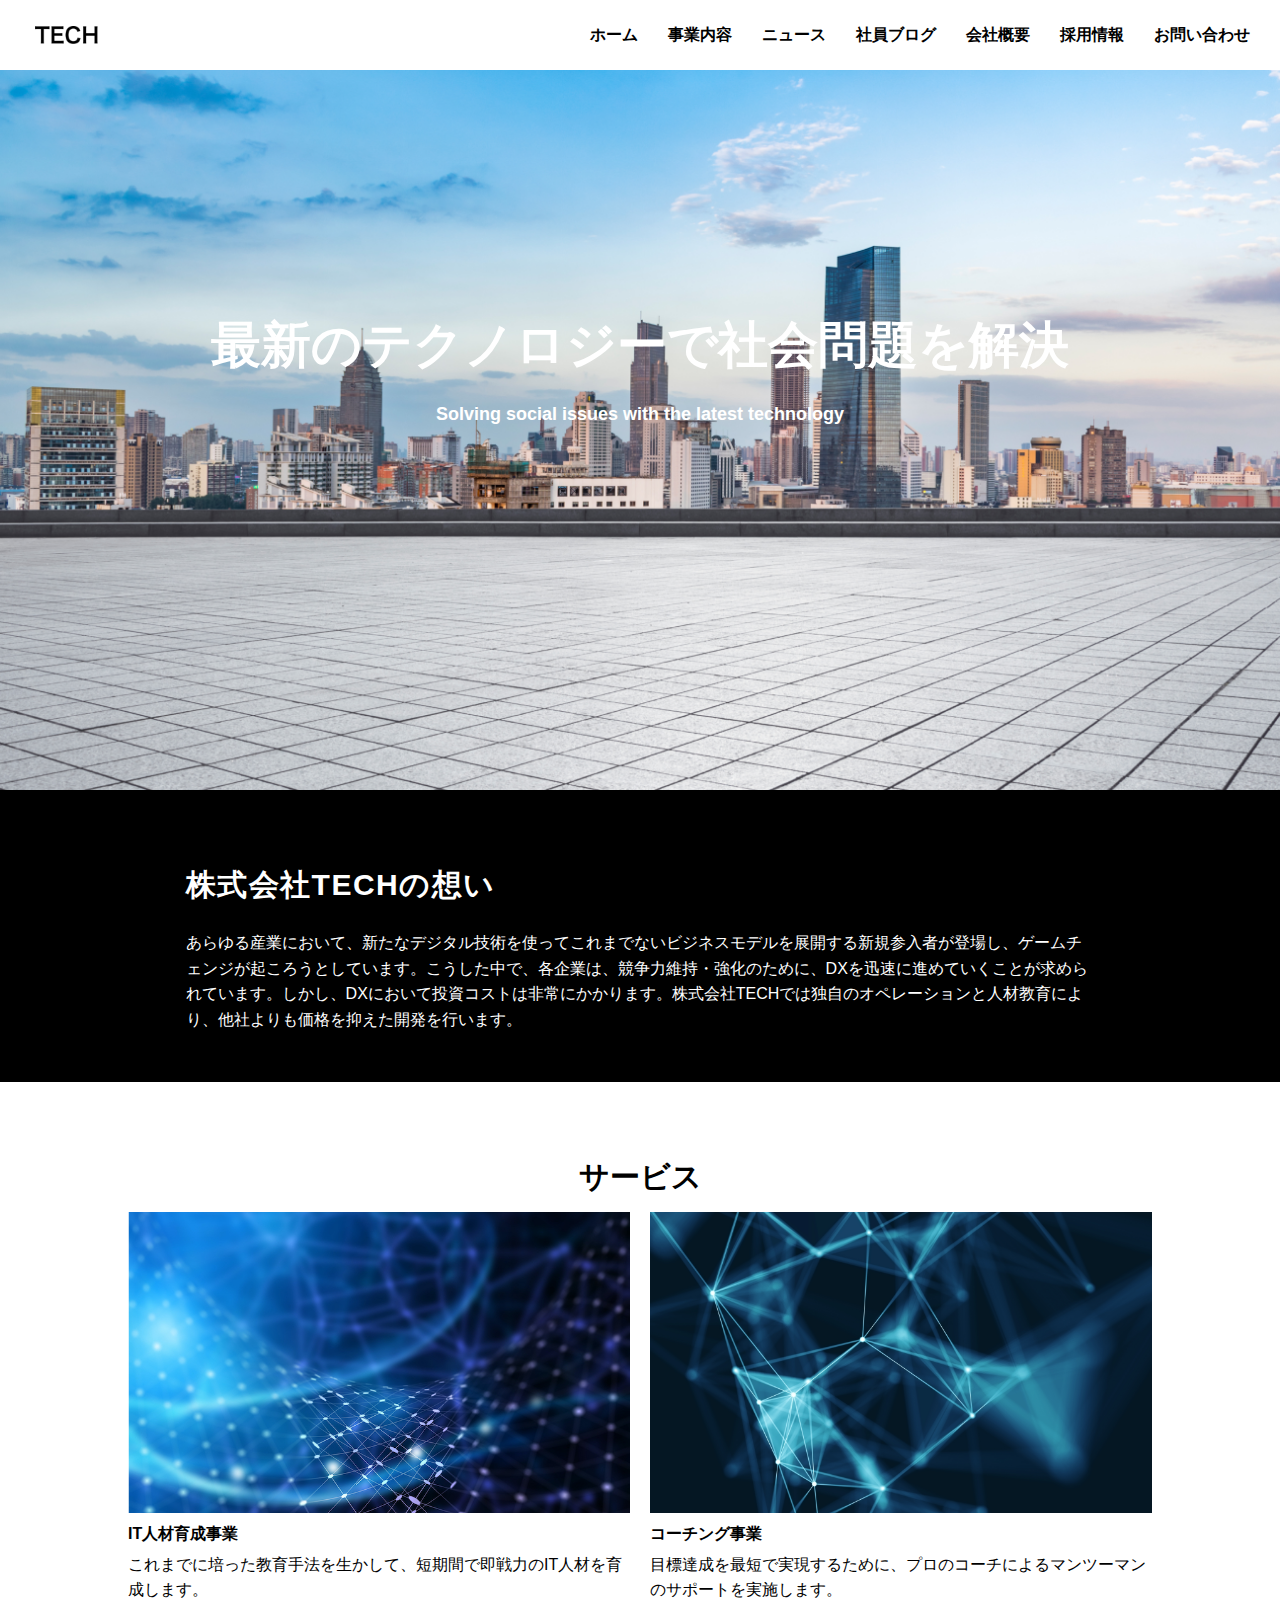
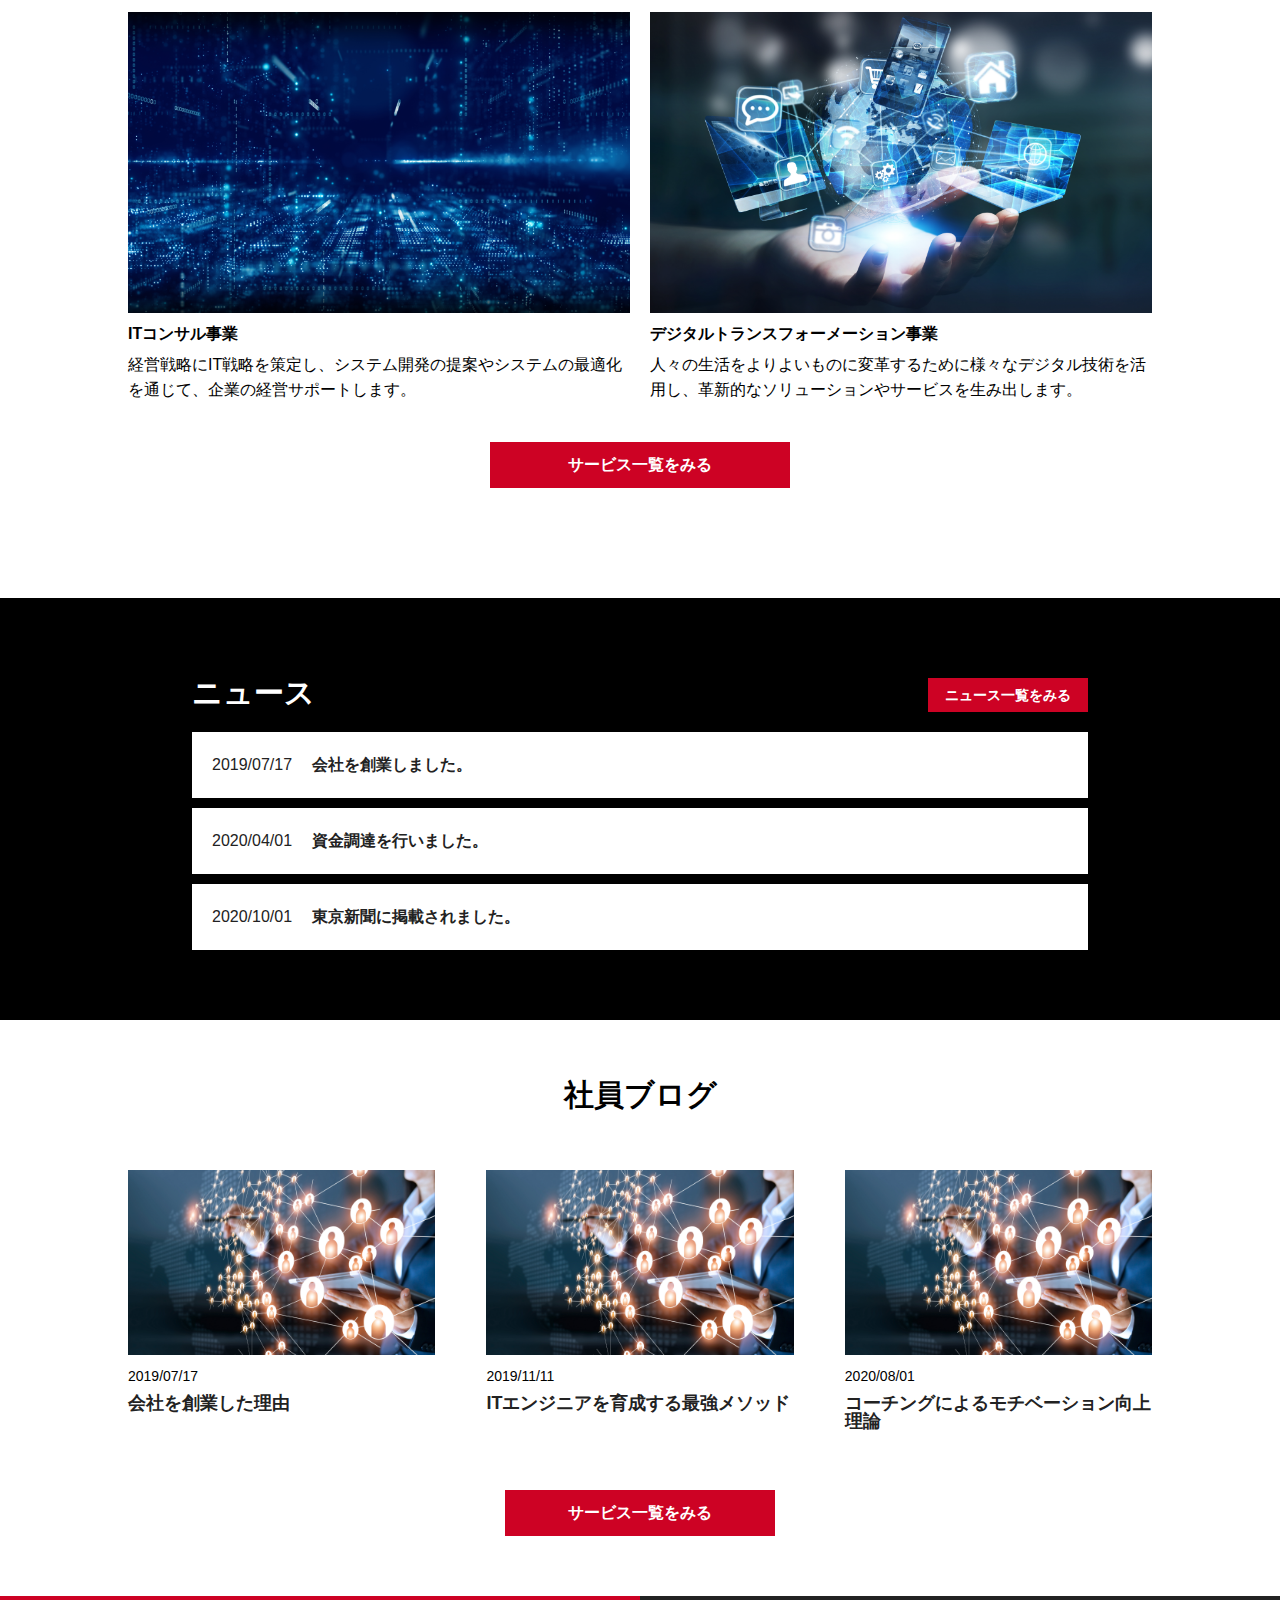
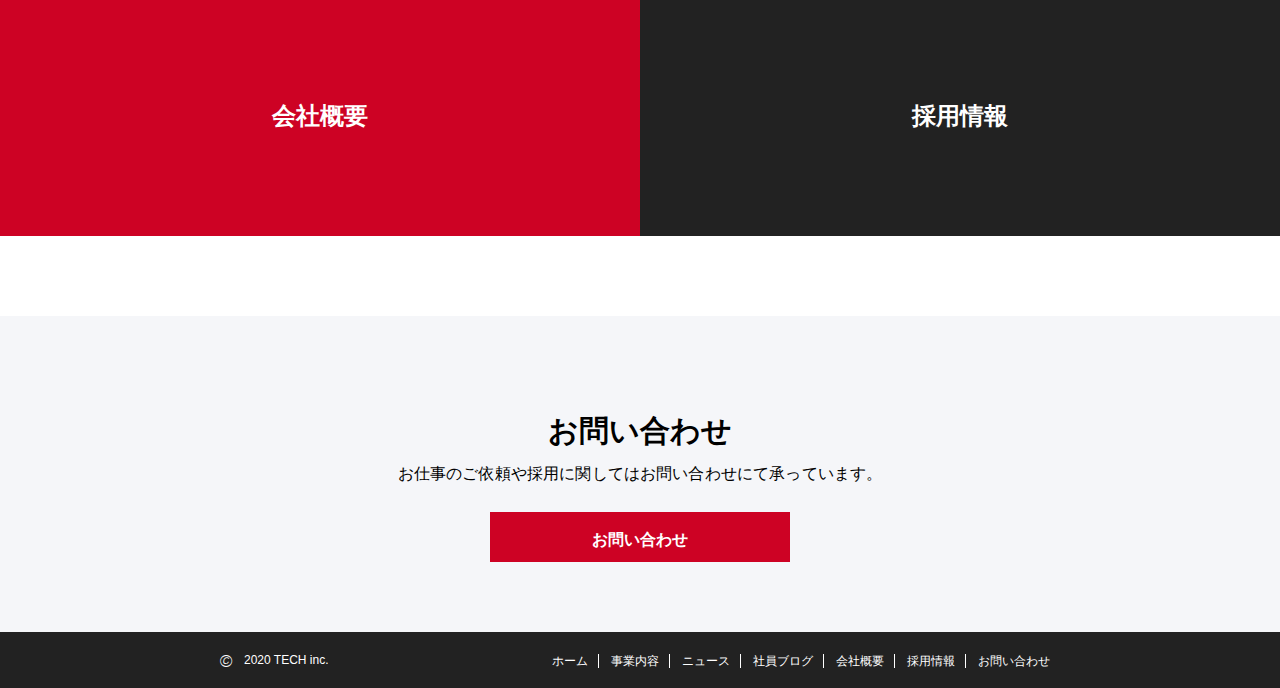
<file: index.html>
<!DOCTYPE html>
<html lang="ja">

<head>
  <meta charset="UTF-8" />
  <meta name="viewport" content="width=device-width, initial-scale=1.0" />
  <title>COACHTECH</title>
  <link rel="stylesheet" href="css/reset.css" />
  <link rel="stylesheet" href="css/index.css" />
</head>

<body>
  <header class="header">
    <div class="header-wrap">
      <div class="header-logo">
        <a href="index.html"> <img src="img/logo.png"> </a>
      </div>

      <nav class="header-nav">
        <ul>
          <li><a href="index.html">ホーム</a></li>
          <li><a href="service.html">事業内容</a></li>
          <li><a href="news.html">ニュース</a></li>
          <li><a href="blog.html">社員ブログ</a></li>
          <li><a href="company.html">会社概要</a></li>
          <li><a href="recruit.html">採用情報</a></li>
          <li><a href="contact.html">お問い合わせ</a></li>
        </ul>
      </nav>
    </div>
  </header>
  <div id="hamburger">
    <span></span>
    <span></span>
    <span></span>
  </div>

  <div class="mv">
    <div class="mozi-1">
      <h1 class="technology">最新のテクノロジーで社会問題を解決</h1>
      <p class="solving">Solving social issues with the latest technology</p>
    </div>
  </div>

  <div class="main-1">
    <div class="think">
      <h2>株式会社TECHの想い</h2>
      <p>あらゆる産業において、新たなデジタル技術を使ってこれまでないビジネスモデルを展開する新規参入者が登場し、ゲームチェンジが起ころうとしています。こうした中で、各企業は、競争力維持・強化のために、DXを迅速に進めていくことが求められています。しかし、DXにおいて投資コストは非常にかかります。株式会社TECHでは独自のオペレーションと人材教育により、他社よりも価格を抑えた開発を行います。</p>
    </div>
  </div>
  
  <div class="main-2">
    <div class="service">
      <p>サービス</p>
    </div>
    <div class="service-content">
      <div class="zenhan">
        <div class="content-1">
          <div class="service-gazou">
            <img src="img/service1.png">
          </div>
          <h2>IT人材育成事業</h2>
          <p>これまでに培った教育手法を生かして、短期間で即戦力のIT人材を育成します。</p>
        </div>
        <div class="content-1">
          <div class="service-gazou">
            <img src="img/service2.png">
          </div>
          <h2>コーチング事業</h2>
          <p>目標達成を最短で実現するために、プロのコーチによるマンツーマンのサポートを実施します。</p>
        </div>
      </div>
      <div class="kouhan">
        <div class="content-1">
          <div class="service-gazou">
            <img src="img/service3.png">
          </div>
          <h2>ITコンサル事業</h2>
          <p>経営戦略にIT戦略を策定し、システム開発の提案やシステムの最適化を通じて、企業の経営サポートします。</p>
        </div>
        <div class="content-1">
          <div class="service-gazou">
            <img src="img/service4.png">
          </div>
          <h2>デジタルトランスフォーメーション事業</h2>
          <p>人々の生活をよりよいものに変革するために様々なデジタル技術を活用し、革新的なソリューションやサービスを生み出します。</p>
        </div>
      </div>
    </div>
    <div class="box1">
      <a href="service.html">サービス一覧をみる</a>
    </div>
  </div>

  <div class="main-3">
    <div class="news">
      <div class="news-1">
        <div class="section-title-2">
          <h1>ニュース</h1>
        </div>
        <div class="box2">
          <a href="news.html">ニュース一覧をみる</a>
        </div>
      </div>
      
      <div class="news-content">
        <a href="index.html">
          <div class="box3">
              <time>2019/07/17</time>
              <p>会社を創業しました。</p>
          </div>
        </a>
        <a href="index.html">
          <div class="box3">
            <time>2020/04/01</time>
            <p>資金調達を行いました。</p>
          </div>
        </a>
        <a href="index.html">
          <div class="box3">
            <time>2020/10/01</time>
            <p>東京新聞に掲載されました。</p>
          </div>
        </a>
      </div>
    </div>
  </div>

  <div class="main-4">
    <div class="blog">
      <p>社員ブログ</p>
    </div>
    <div class="blog-content">
      <div class="content-2">
        <div class="blog-gazou">
          <a href="index.html">
            <img src="img/blog.png">
          </a>
        </div>
        <time>2019/07/17</time>
        <a href="index.html">会社を創業した理由</a>
      </div>
      <div class="content-2">
        <div class="blog-gazou">
          <a href="index.html">
            <img src="img/blog.png">
          </a>
        </div>
        <time>2019/11/11</time>
         <a href="index.html">ITエンジニアを育成する最強メソッド</a>
      </div>
      <div class="content-2">
        <div class="blog-gazou">
          <a href="index.html">
            <img src="img/blog.png">
          </a>
        </div>
        <time>2020/08/01</time>
        <a href="index.html">コーチングによるモチベーション向上理論</a>
      </div>
    </div>
    <a href="blog.html">
      <div class="box4">
        <p>サービス一覧をみる</p>
      </div>
    </a>
  </div>

  <div class="main-5">
    <div class="red-left">
      <a href="company.html">会社概要</a>
    </div>
    <div class="black-right">
      <a href="recruit.html">採用情報</a>
    </div>
  </div>

  <div class="main-6">
    <h1>お問い合わせ</h1>
    <p>お仕事のご依頼や採用に関してはお問い合わせにて承っています。</p>
    <div class="box5">
      <a href="contact.html">お問い合わせ</a>
    </div>
  </div>

  <footer class="footer">
    <div class="footer-wrap">
      <small class="footer-logo">
        🄫　2020 TECH inc.
      </small>
      <nav class="footer-nav">
        <ul>
          <li><a href="index.html">ホーム</a></li>
          <li><a href="service.html">事業内容</a></li>
          <li><a href="news.html">ニュース</a></li>
          <li><a href="blog.html">社員ブログ</a></li>
          <li><a href="company.html">会社概要</a></li>
          <li><a href="recruit.html">採用情報</a></li>
          <li><a href="contact.html">お問い合わせ</a></li>
        </ul>
      </nav>
    </div>
  </footer>
</body>
</html>
</file>
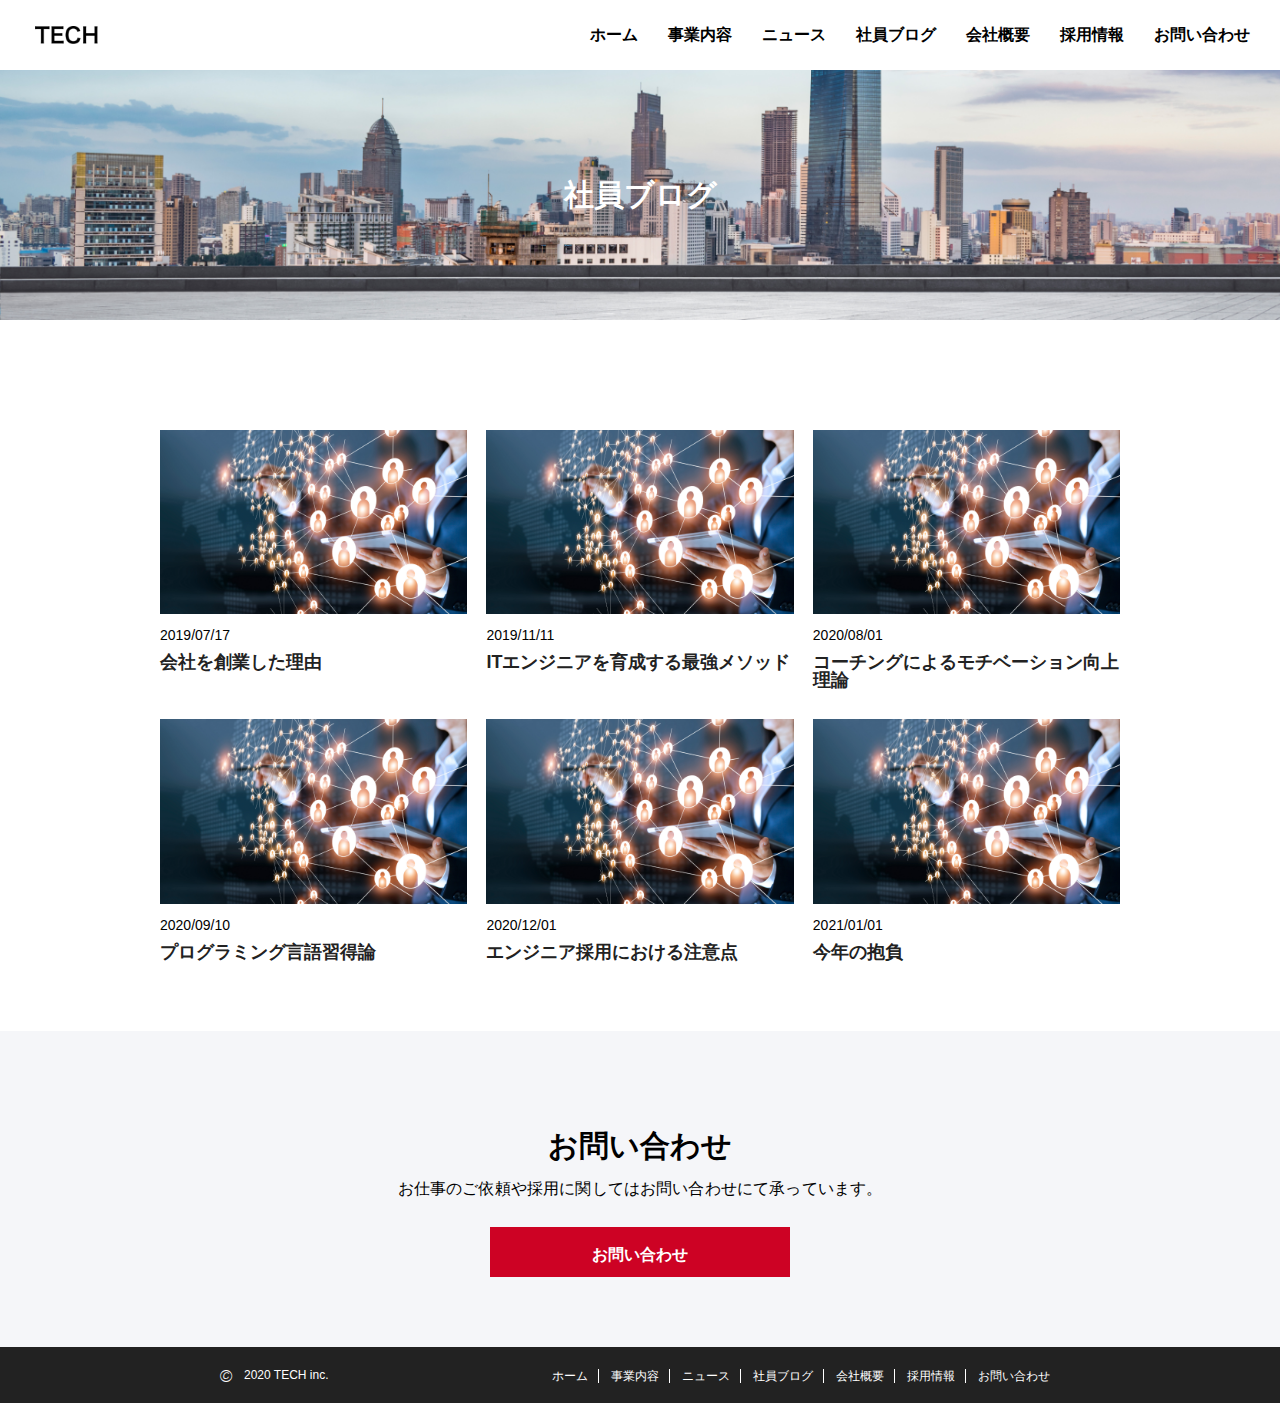
<file: blog.html>
<!DOCTYPE html>
<html lang="ja">

<head>
  <meta charset="UTF-8" />
  <meta name="viewport" content="width=device-width, initial-scale=1.0" />
  <title>COACHTECH</title>
  <link rel="stylesheet" href="css/reset.css" />
  <link rel="stylesheet" href="css/blog.css" />
</head>

<body>
  <header class="header">
    <div class="header-wrap">
      <div class="header-logo">
        <a href="index.html">
          <img src="img/logo.png">
        </a>
      </div>
      <nav class="header-nav">
        <ul>
          <li><a href="index.html">ホーム</a></li>
          <li><a href="service.html">事業内容</a></li>
          <li><a href="news.html">ニュース</a></li>
          <li><a href="blog.html">社員ブログ</a></li>
          <li><a href="company.html">会社概要</a></li>
          <li><a href="recruit.html">採用情報</a></li>
          <li><a href="contact.html">お問い合わせ</a></li>
        </ul>
      </nav>
    </div>
  </header>

  <div id="hamburger">
    <span></span>
    <span></span>
    <span></span>
  </div>

  <div class="mv">
    <h1>社員ブログ</h1>
  </div>

  <div class="main-1">
    <div class="zenhan">
      <div class="blog">
        <div class="blog-gazou">
          <a href="blog.html">
            <img src="img/blog.png">
          </a>
        </div>
        <time>2019/07/17</time>
        <a href="blog.html">会社を創業した理由</a>
      </div>
      <div class="blog">
        <div class="blog-gazou">
          <a href="blog.html">
            <img src="img/blog.png">
          </a>
        </div>
        <time>2019/11/11</time>
        <a href="blog.html">ITエンジニアを育成する最強メソッド</a>
      </div>
      <div class="blog">
        <div class="blog-gazou">
          <a href="blog.html">
            <img src="img/blog.png">
          </a>
        </div>
        <time>2020/08/01</time>
        <a href="blog.html">コーチングによるモチベーション向上理論</a>
      </div>
    </div>

    <div class="kouhan">
      <div class="blog">
        <div class="blog-gazou">
          <a href="blog.html">
            <img src="img/blog.png">
          </a>
        </div>
        <time>2020/09/10</time>
        <a href="blog.html">プログラミング言語習得論</a>
      </div>
      <div class="blog">
        <div class="blog-gazou">
          <a href="blog.html">
            <img src="img/blog.png">
          </a>
        </div>
        <time>2020/12/01</time>
        <a href="blog.html">エンジニア採用における注意点</a>
      </div>
      <div class="blog">
        <div class="blog-gazou">
          <a href="blog.html">
            <img src="img/blog.png">
          </a>
        </div>
        <time>2021/01/01</time>
        <a href="blog.html">今年の抱負</a>
      </div>
    </div>

    <div class="main-2">
      <h1>お問い合わせ</h1>
      <p>お仕事のご依頼や採用に関してはお問い合わせにて承っています。</p>
      <div class="box1">
        <a href="contact.html">お問い合わせ</a>
      </div>
    </div>
  </div>

    <footer class="footer">
      <div class="footer-wrap">
        <small class="footer-logo">
          🄫　2020 TECH inc.
        </small>
        <nav class="footer-nav">
          <ul>
            <li><a href="index.html">ホーム</a></li>
            <li><a href="service.html">事業内容</a></li>
            <li><a href="news.html">ニュース</a></li>
            <li><a href="blog.html">社員ブログ</a></li>
            <li><a href="company.html">会社概要</a></li>
            <li><a href="recruit.html">採用情報</a></li>
            <li><a href="contact.html">お問い合わせ</a></li>
          </ul>
        </nav>
      </div>
    </footer>
</body>

</html>
</file>
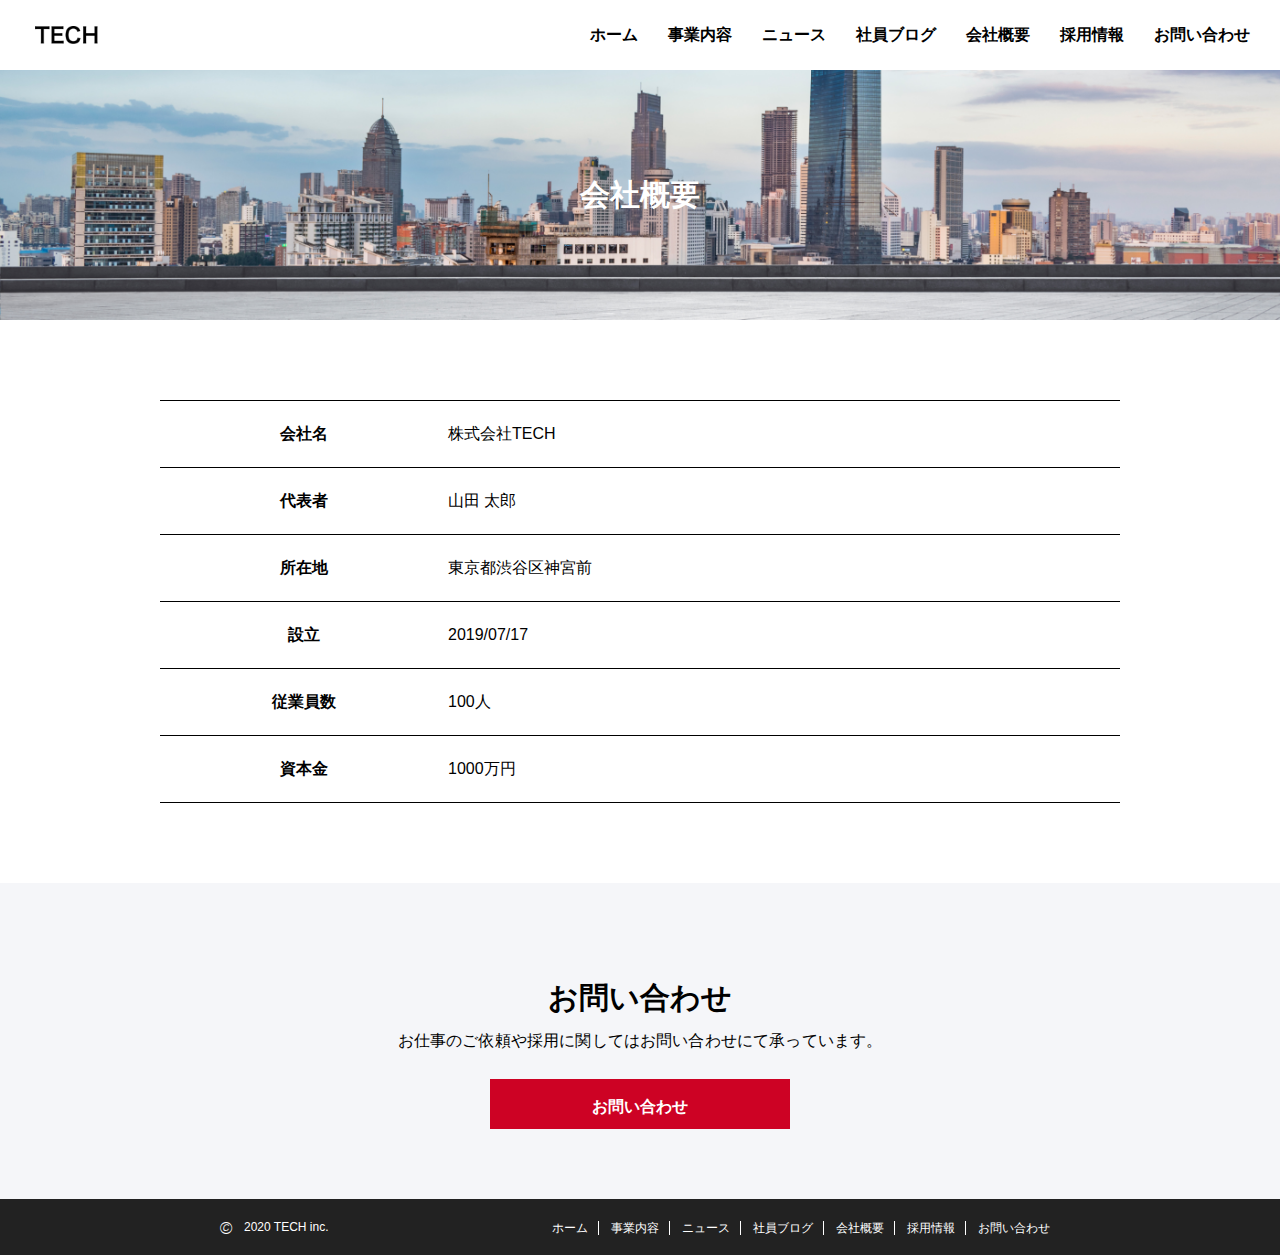
<file: company.html>
<!DOCTYPE html>
<html lang="ja">

<head>
  <meta charset="UTF-8" />
  <meta name="viewport" content="width=device-width, initial-scale=1.0" />
  <title>COACHTECH</title>
  <link rel="stylesheet" href="css/reset.css" />
  <link rel="stylesheet" href="css/company.css" />
</head>

<body>
  <header class="header">
    <div class="header-wrap">
      <div class="header-logo">
        <a href="index.html">
          <img src="img/logo.png">
        </a>
      </div>
      <nav class="header-nav">
        <ul>
          <li><a href="index.html">ホーム</a></li>
          <li><a href="service.html">事業内容</a></li>
          <li><a href="news.html">ニュース</a></li>
          <li><a href="blog.html">社員ブログ</a></li>
          <li><a href="company.html">会社概要</a></li>
          <li><a href="recruit.html">採用情報</a></li>
          <li><a href="contact.html">お問い合わせ</a></li>
        </ul>
      </nav>
    </div>
  </header>

  <div id="hamburger">
    <span></span>
    <span></span>
    <span></span>
  </div>
  
  <div class="mv">
    <h1>会社概要</h1>
  </div>

  <div class="main-1">
    <table class="company-content">
      <tr class="company-detail">
        <th>会社名</th>
        <td>株式会社TECH</td>
      </tr>
      <tr class="company-detail">
        <th>代表者</th>
        <td>山田 太郎</td>
      </tr>
      <tr class="company-detail">
        <th>所在地</th>
        <td>東京都渋谷区神宮前</td>
      </tr>
      <tr class="company-detail">
        <th>設立</th>
        <td>2019/07/17</td>
      </tr>
      <tr class="company-detail">
        <th>従業員数</th>
        <td>100人</td>
      </tr>
      <tr class="company-detail">
        <th>資本金</th>
        <td>1000万円</td>
      </tr>
    </table>
  </div>

  <div class="main-2">
    <h1>お問い合わせ</h1>
    <p>お仕事のご依頼や採用に関してはお問い合わせにて承っています。</p>
    <div class="box1">
      <a href="contact.html">お問い合わせ</a>
    </div>
  </div>

  <footer class="footer">
    <div class="footer-wrap">
      <small class="footer-logo">
        🄫　2020 TECH inc.
      </small>
      <nav class="footer-nav">
        <ul>
          <li><a href="index.html">ホーム</a></li>
          <li><a href="service.html">事業内容</a></li>
          <li><a href="news.html">ニュース</a></li>
          <li><a href="blog.html">社員ブログ</a></li>
          <li><a href="company.html">会社概要</a></li>
          <li><a href="recruit.html">採用情報</a></li>
          <li><a href="contact.html">お問い合わせ</a></li>
        </ul>
      </nav>
    </div>
  </footer>
  



    
    
    







</body>

</html>
</file>
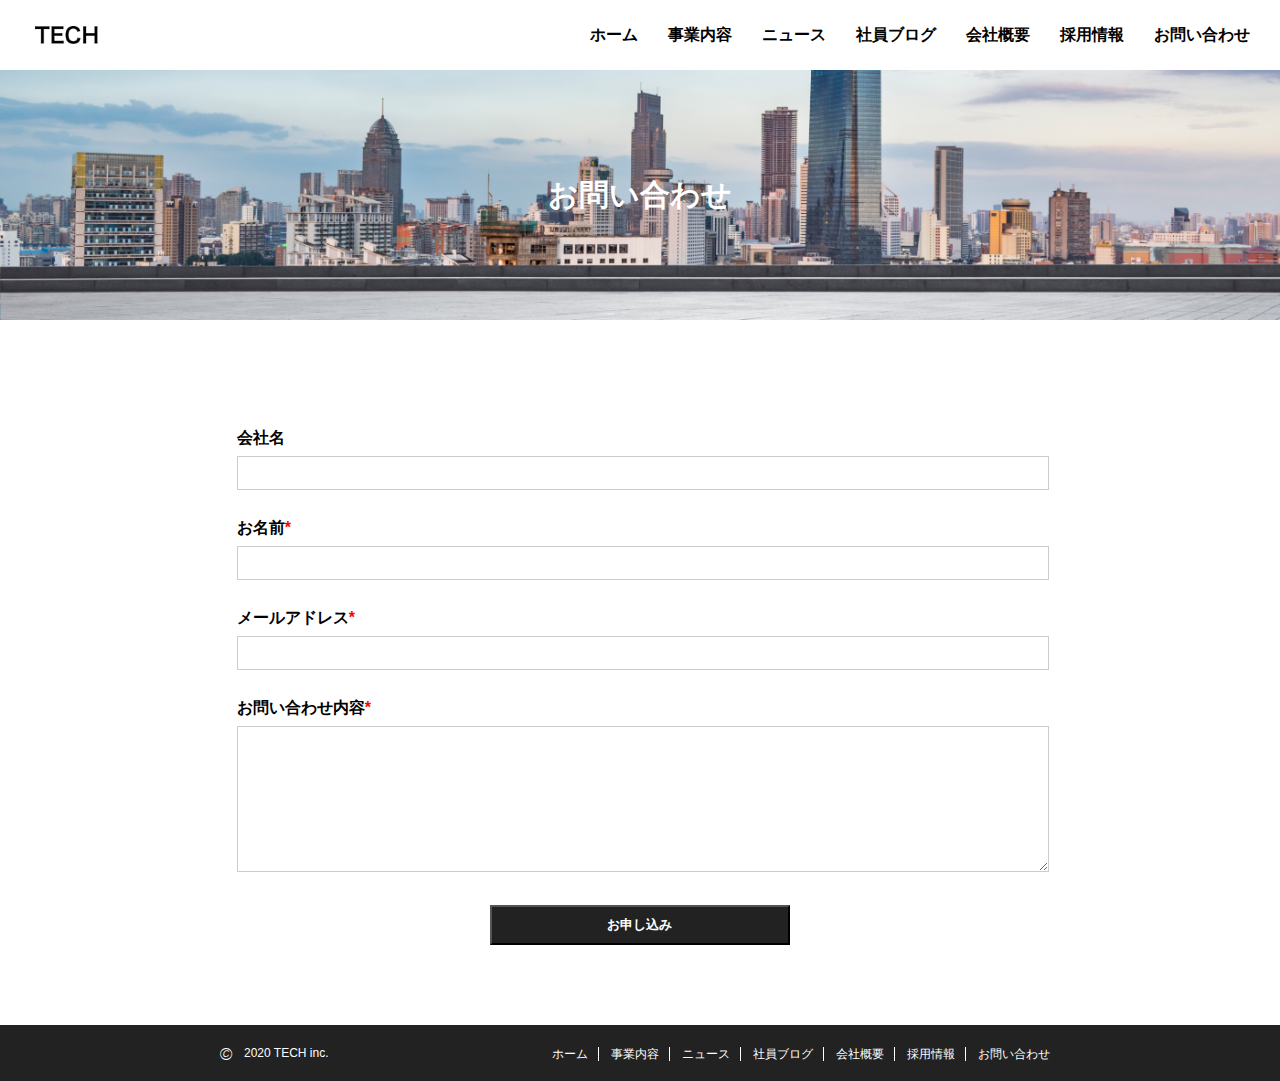
<file: contact.html>
<!DOCTYPE html>
<html lang="ja">

<head>
  <meta charset="UTF-8" />
  <meta name="viewport" content="width=device-width, initial-scale=1.0" />
  <title>COACHTECH</title>
  <link rel="stylesheet" href="css/reset.css" />
  <link rel="stylesheet" href="css/contact.css" />
</head>

<body>
  <header class="header">
    <div class="header-wrap">
      <div class="header-logo">
        <a href="index.html">
          <img src="img/logo.png">
        </a>
      </div>
      <nav class="header-nav">
        <ul>
          <li><a href="index.html">ホーム</a></li>
          <li><a href="service.html">事業内容</a></li>
          <li><a href="news.html">ニュース</a></li>
          <li><a href="blog.html">社員ブログ</a></li>
          <li><a href="company.html">会社概要</a></li>
          <li><a href="recruit.html">採用情報</a></li>
          <li><a href="contact.html">お問い合わせ</a></li>
        </ul>
      </nav>
    </div>
  </header>

  <div id="hamburger">
    <span></span>
    <span></span>
    <span></span>
  </div>

  <div class="mv">
    <h1>お問い合わせ</h1>
  </div>

  <div class="main-1">
    <div class="contact">
      <form>
        <div class="contact-1">
          <label>会社名</label>
          <input type="text">
        </div>
        <div class="contact-1">
          <label>お名前<span>*</span></label>
          <input type="text">
        </div>
        <div class="contact-1">
          <label>メールアドレス<span>*</span></label>
          <input type="email">
        </div>
        <div class="contact-1">
          <label>お問い合わせ内容<span>*</span></label>
          <textarea></textarea>
        </div>
        <div class="btn-area">
          <input type="submit" value="お申し込み">
        </div>
      </form>
    </div>
  </div>
  
      <footer class="footer">
        <div class="footer-wrap">
          <small class="footer-logo">
            🄫　2020 TECH inc.
          </small>
          <nav class="footer-nav">
            <ul>
              <li><a href="index.html">ホーム</a></li>
              <li><a href="service.html">事業内容</a></li>
              <li><a href="news.html">ニュース</a></li>
              <li><a href="blog.html">社員ブログ</a></li>
              <li><a href="company.html">会社概要</a></li>
              <li><a href="recruit.html">採用情報</a></li>
              <li><a href="contact.html">お問い合わせ</a></li>
            </ul>
          </nav>
        </div>
      </footer>




    














</body>
</html>
</file>
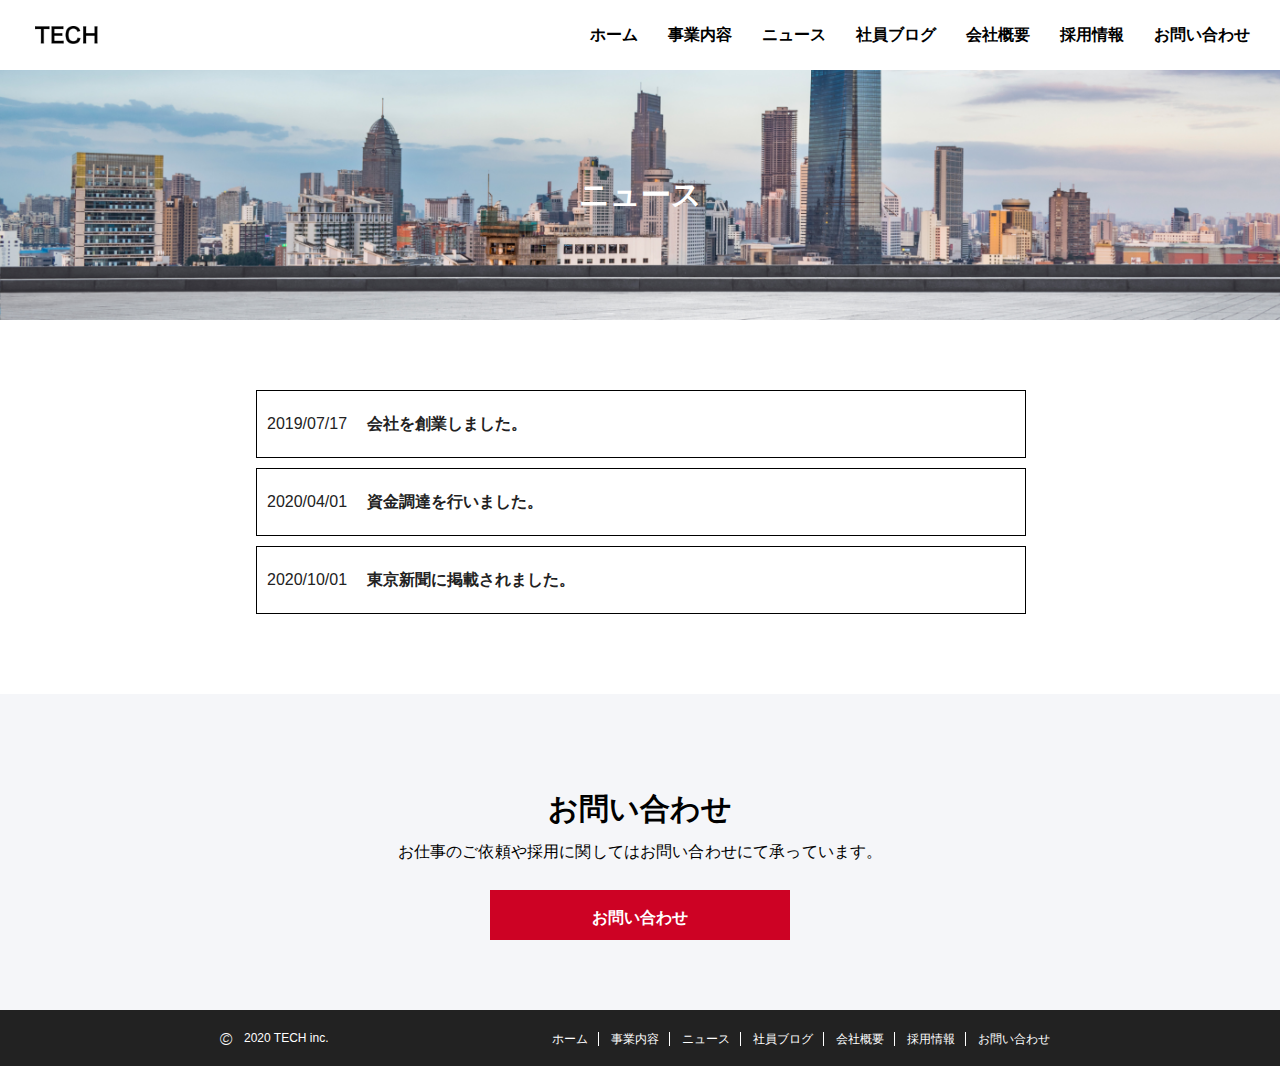
<file: news.html>
<!DOCTYPE html>
<html lang="ja">

<head>
  <meta charset="UTF-8" />
  <meta name="viewport" content="width=device-width, initial-scale=1.0" />
  <title>COACHTECH</title>
  <link rel="stylesheet" href="css/reset.css" />
  <link rel="stylesheet" href="css/news.css" />
</head>

<body>
  <header class="header">
    <div class="header-wrap">
      <div class="header-logo">
        <a href="index.html">
          <img src="img/logo.png">
        </a>
      </div>
      <nav class="header-nav">
        <ul>
          <li><a href="index.html">ホーム</a></li>
          <li><a href="service.html">事業内容</a></li>
          <li><a href="news.html">ニュース</a></li>
          <li><a href="blog.html">社員ブログ</a></li>
          <li><a href="company.html">会社概要</a></li>
          <li><a href="recruit.html">採用情報</a></li>
          <li><a href="contact.html">お問い合わせ</a></li>
        </ul>
      </nav>
    </div>
  </header>

  <div id="hamburger">
    <span></span>
    <span></span>
    <span></span>
  </div>
  
  <div class="mv">
    <h1>ニュース</h1>
  </div>

  <div class="main-1">
    <div class="box-content">
      <a href="news.html">
        <div class="box1">
          <time>2019/07/17</time>
          <p>会社を創業しました。</p>
        </div>
      </a>
      <a href="news.html">
        <div class="box1">
          <time>2020/04/01</time>
          <p>資金調達を行いました。</p>
        </div>
      </a>
      <a href="news.html">
        <div class="box1">
          <time>2020/10/01</time>
          <p>東京新聞に掲載されました。</p>
        </div>
      </a>
    </div>
  </div>

  <div class="main-2">
    <h1>お問い合わせ</h1>
    <p>お仕事のご依頼や採用に関してはお問い合わせにて承っています。</p>
    <div class="box2">
      <a href="contact.html">お問い合わせ</a>
    </div>
  </div>

  <footer class="footer">
    <div class="footer-wrap">
      <small class="footer-logo">
        🄫　2020 TECH inc.
      </small>
      <nav class="footer-nav">
        <ul>
          <li><a href="index.html">ホーム</a></li>
          <li><a href="service.html">事業内容</a></li>
          <li><a href="news.html">ニュース</a></li>
          <li><a href="blog.html">社員ブログ</a></li>
          <li><a href="company.html">会社概要</a></li>
          <li><a href="recruit.html">採用情報</a></li>
          <li><a href="contact.html">お問い合わせ</a></li>
        </ul>
      </nav>
    </div>
  </footer>

</body>

</html>
</file>
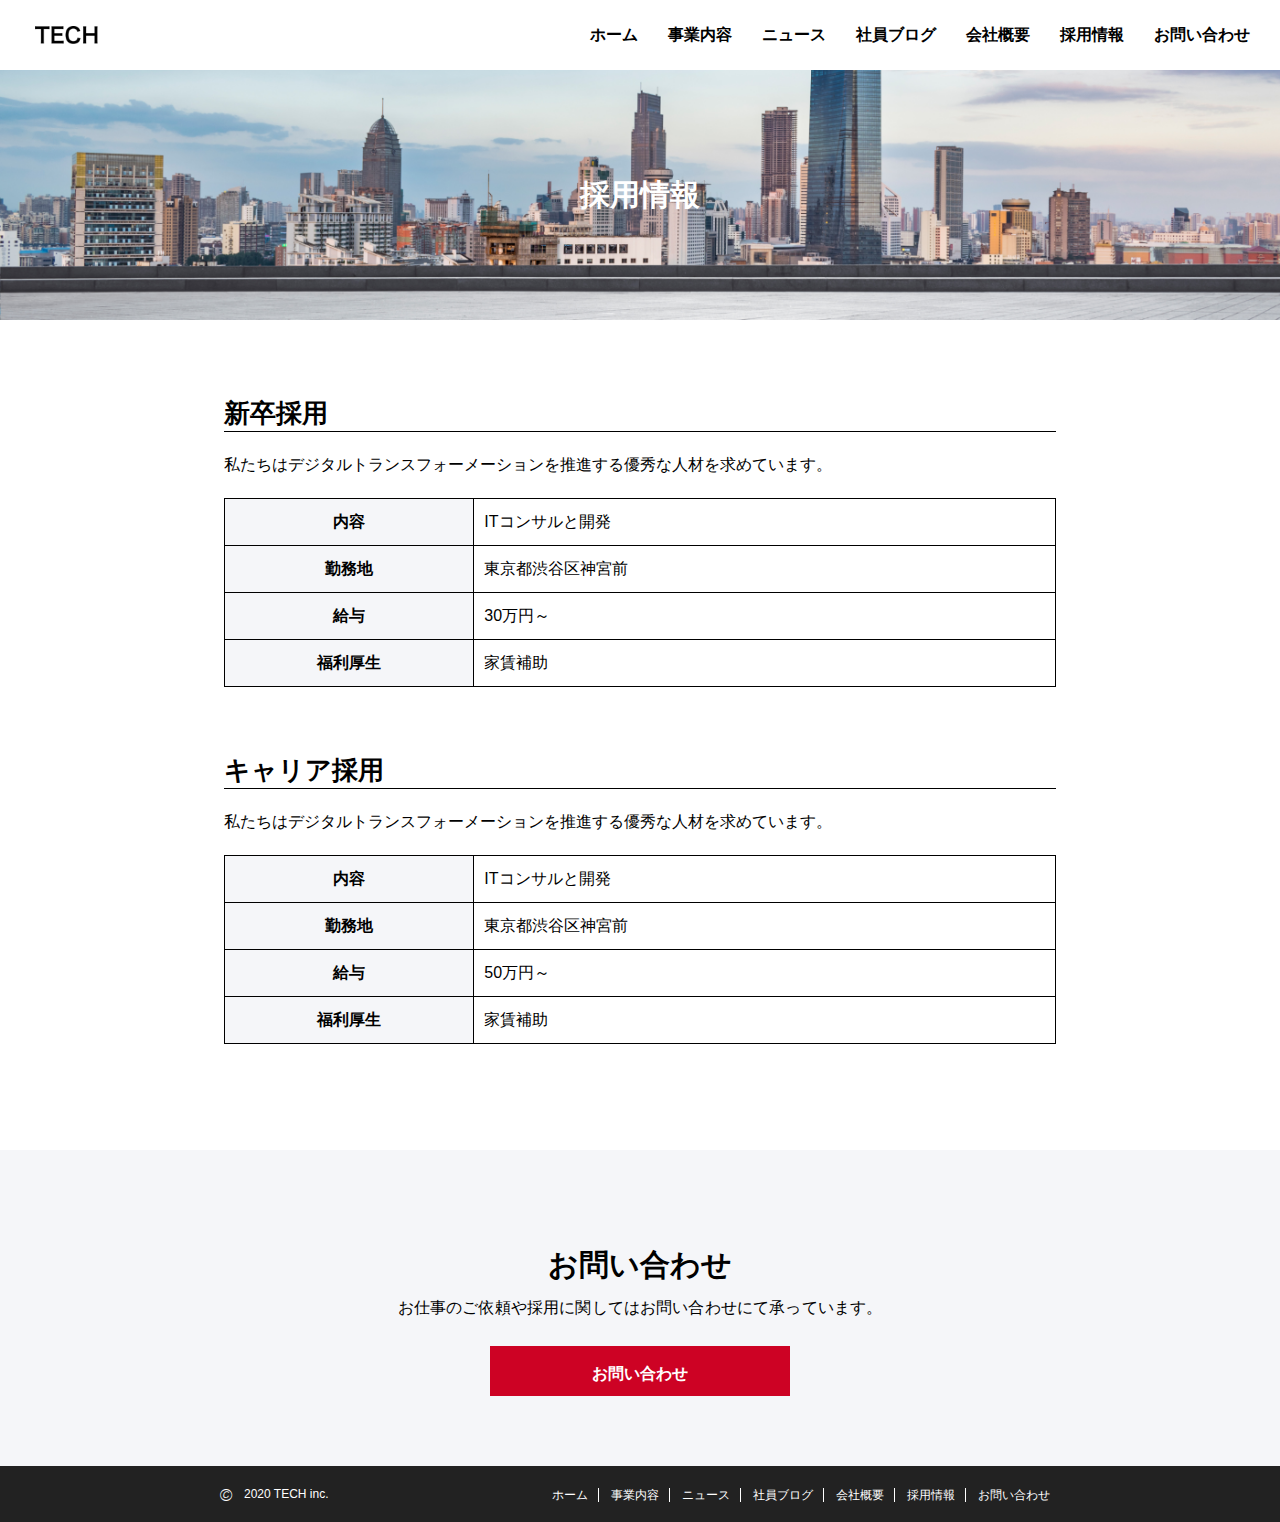
<file: recruit.html>
<!DOCTYPE html>
<html lang="ja">

<head>
  <meta charset="UTF-8" />
  <meta name="viewport" content="width=device-width, initial-scale=1.0" />
  <title>COACHTECH</title>
  <link rel="stylesheet" href="css/reset.css" />
  <link rel="stylesheet" href="css/recruit.css" />
</head>

<body>
  <header class="header">
    <div class="header-wrap">
      <div class="header-logo">
        <a href="index.html">
          <img src="img/logo.png">
        </a>
      </div>
      <nav class="header-nav">
        <ul>
          <li><a href="index.html">ホーム</a></li>
          <li><a href="service.html">事業内容</a></li>
          <li><a href="news.html">ニュース</a></li>
          <li><a href="blog.html">社員ブログ</a></li>
          <li><a href="company.html">会社概要</a></li>
          <li><a href="recruit.html">採用情報</a></li>
          <li><a href="contact.html">お問い合わせ</a></li>
        </ul>
      </nav>
    </div>
  </header>

  <div id="hamburger">
    <span></span>
    <span></span>
    <span></span>
  </div>
  
  <div class="mv">
    <h1>採用情報</h1>
  </div>

  <div class="main-1">
    <div class="sinsotu">
      <h2>新卒採用</h2>
      <p>私たちはデジタルトランスフォーメーションを推進する優秀な人材を求めています。</p>
      <div class="content">
        <table class="detail">
          <tr>
            <th>内容</th>
            <td>ITコンサルと開発</td>
          </tr>
          <tr>
            <th>勤務地</th>
            <td>東京都渋谷区神宮前</td>
          </tr>
          <tr>
            <th>給与</th>
            <td>30万円～</td>
          </tr>
          <tr>
            <th>福利厚生</th>
            <td>家賃補助</td>
          </tr>
        </table>
      </div>
    </div>

    <div class="career">
      <h2>キャリア採用</h2>
      <p>私たちはデジタルトランスフォーメーションを推進する優秀な人材を求めています。</p>
      <table class="detail">
        <tr>
          <th>内容</th>
          <td>ITコンサルと開発</td>
        </tr>
        <tr>
          <th>勤務地</th>
          <td>東京都渋谷区神宮前</td>
        </tr>
        <tr>
          <th>給与</th>
          <td>50万円～</td>
        </tr>
        <tr>
          <th>福利厚生</th>
          <td>家賃補助</td>
        </tr>
      </table>
    </div>
  </div>
    

    <div class="main-2">
      <h1>お問い合わせ</h1>
      <p>お仕事のご依頼や採用に関してはお問い合わせにて承っています。</p>
      <div class="box1">
        <a href="contact.html">お問い合わせ</a>
      </div>
    </div>

    <footer class="footer">
      <div class="footer-wrap">
        <small class="footer-logo">
          🄫　2020 TECH inc.
        </small>
        <nav class="footer-nav">
          <ul>
            <li><a href="index.html">ホーム</a></li>
            <li><a href="service.html">事業内容</a></li>
            <li><a href="news.html">ニュース</a></li>
            <li><a href="blog.html">社員ブログ</a></li>
            <li><a href="company.html">会社概要</a></li>
            <li><a href="recruit.html">採用情報</a></li>
            <li><a href="contact.html">お問い合わせ</a></li>
          </ul>
        </nav>
      </div>
    </footer>
</body>

</html>
</file>
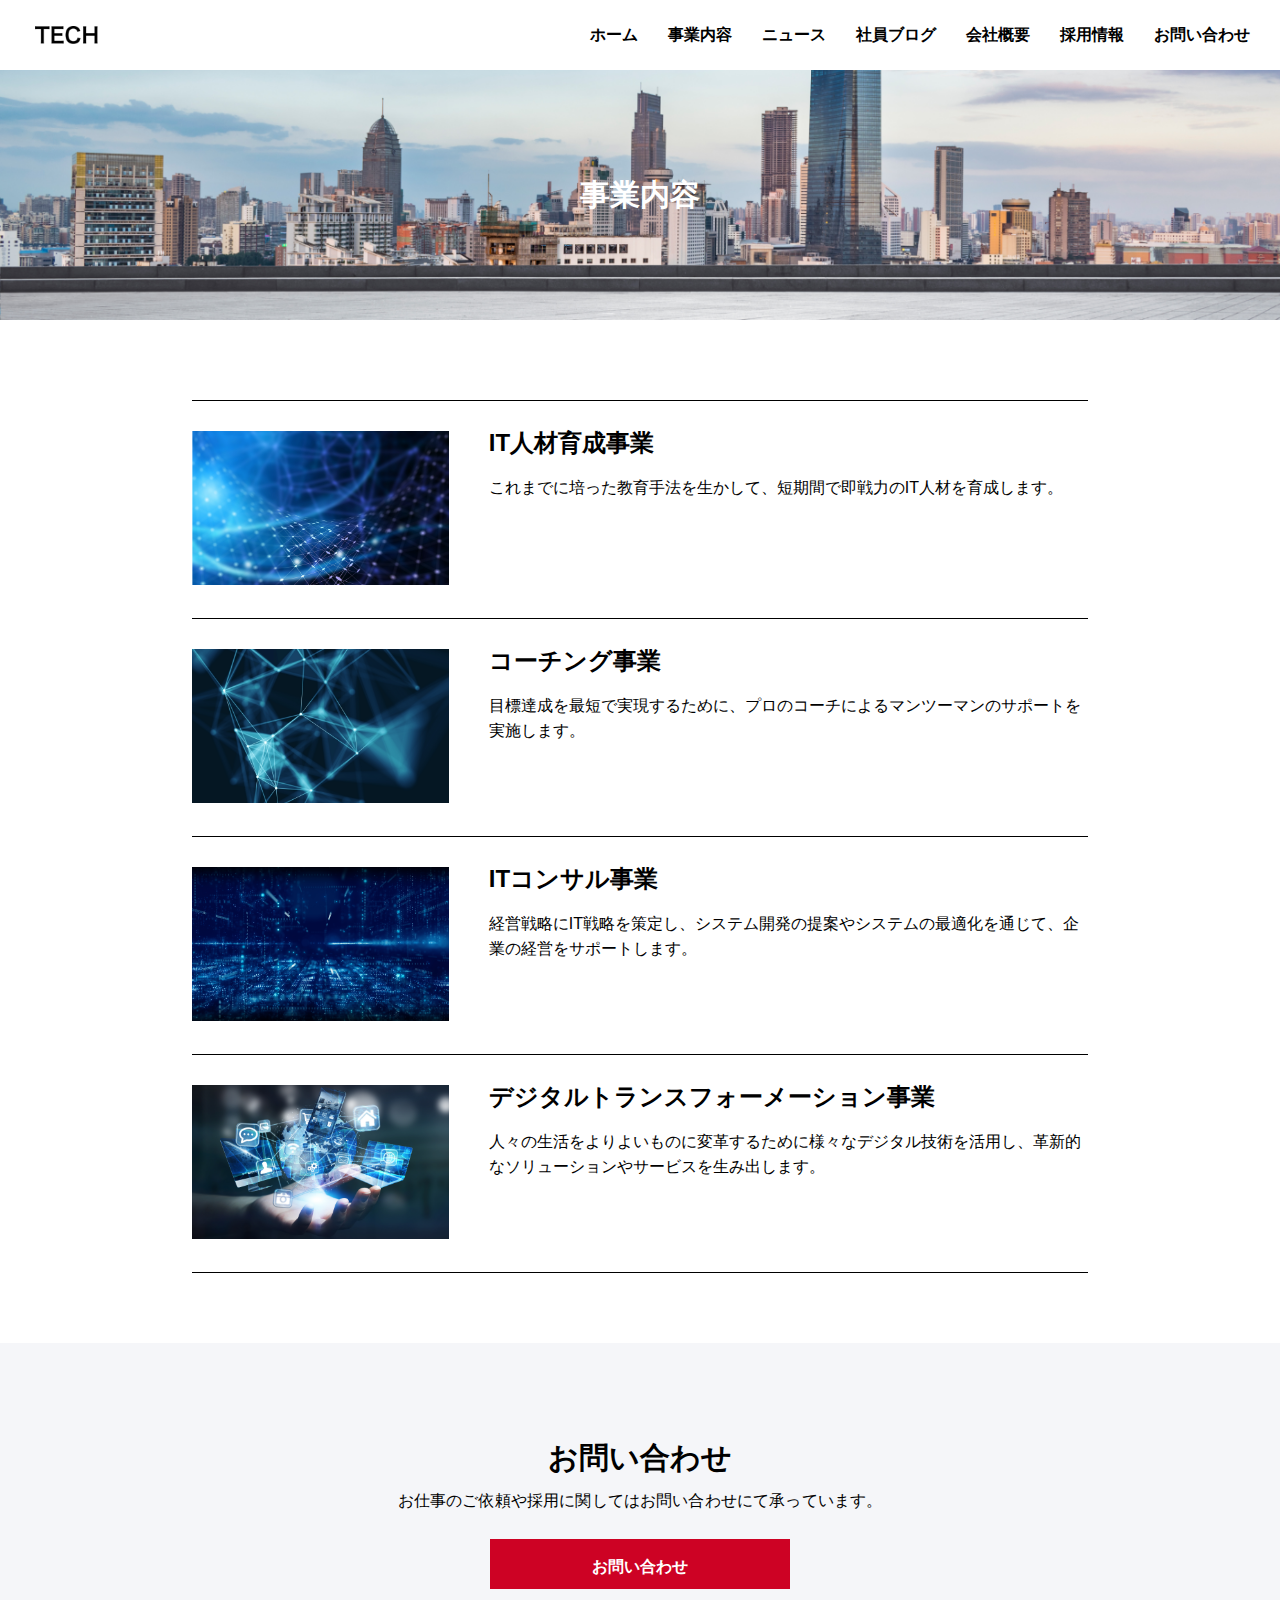
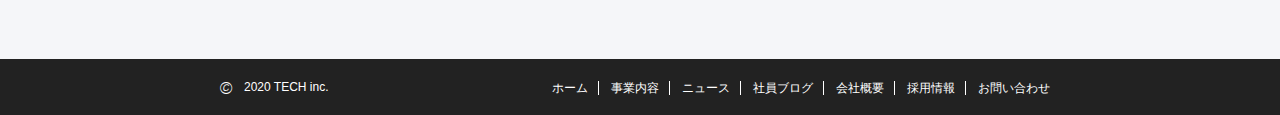
<file: service.html>
<!DOCTYPE html>
<html lang="ja">

<head>
  <meta charset="UTF-8" />
  <meta name="viewport" content="width=device-width, initial-scale=1.0" />
  <title>COACHTECH</title>
  <link rel="stylesheet" href="css/reset.css"/>
  <link rel="stylesheet" href="css/service.css"/>
</head>

<body>
  <header class="header">
    <div class="header-wrap">
      <div class="header-logo">
        <a href="index.html">
          <img src="img/logo.png">
        </a>
      </div>
      <nav class="header-nav">
        <ul>
          <li><a href="index.html">ホーム</a></li>
          <li><a href="service.html">事業内容</a></li>
          <li><a href="news.html">ニュース</a></li>
          <li><a href="blog.html">社員ブログ</a></li>
          <li><a href="company.html">会社概要</a></li>
          <li><a href="recruit.html">採用情報</a></li>
          <li><a href="contact.html">お問い合わせ</a></li>
        </ul>
      </nav>
    </div>
  </header>
  <div id="hamburger">
    <span></span>
    <span></span>
    <span></span>
  </div>

  <div class="mv">
    <h1>事業内容</h1>
  </div>
  
  <div class="main-1">
    <div class="content">
      <div class="main-content">
        <div class="gazou">
          <img src="img/service1.png">
        </div>
        <div class="bun">
          <h2>IT人材育成事業</h2>
          <p>これまでに培った教育手法を生かして、短期間で即戦力のIT人材を育成します。</p>
        </div>
      </div>
  
      <div class="main-content">
        <div class="gazou">
          <img src="img/service2.png">
        </div>
        <div class="bun">
          <h2>コーチング事業</h2>
          <p>目標達成を最短で実現するために、プロのコーチによるマンツーマンのサポートを実施します。</p>
        </div>
      </div>
  
      <div class="main-content">
        <div class="gazou">
          <img src="img/service3.png">
        </div>
        <div class="bun">
          <h2>ITコンサル事業</h2>
          <p>経営戦略にIT戦略を策定し、システム開発の提案やシステムの最適化を通じて、企業の経営をサポートします。</p>
        </div>
      </div>
  
      <div class="main-content">
        <div class="gazou">
          <img src="img/service4.png">
        </div>
        <div class="bun">
          <h2>デジタルトランスフォーメーション事業</h2>
          <p>人々の生活をよりよいものに変革するために様々なデジタル技術を活用し、革新的なソリューションやサービスを生み出します。</p>
        </div>
      </div>
    </div>
  </div>

  <div class="main-2">
    <h1>お問い合わせ</h1>
    <p>お仕事のご依頼や採用に関してはお問い合わせにて承っています。</p>
    <div class="box1">
      <a href="contact.html">お問い合わせ</a>
    </div>
  </div>

  <footer class="footer">
    <div class="footer-wrap">
      <small class="footer-logo">
        🄫　2020 TECH inc.
      </small>
      <nav class="footer-nav">
        <ul>
          <li><a href="index.html">ホーム</a></li>
          <li><a href="service.html">事業内容</a></li>
          <li><a href="news.html">ニュース</a></li>
          <li><a href="blog.html">社員ブログ</a></li>
          <li><a href="company.html">会社概要</a></li>
          <li><a href="recruit.html">採用情報</a></li>
          <li><a href="contact.html">お問い合わせ</a></li>
        </ul>
      </nav>
    </div>
  </footer>
</body>
</html>
</file>
<file: css/index.css>
body {
  font-family: "Hiragino Kaku Gothic Pro", "ヒラギノ角ゴ Pro", "Yu Gothic Medium", "游ゴシック Medium", sans-serif;
}
.header {
  width: 100%;
  height: 70px;
  background-color: #ffffff;
  position: fixed;
  z-index: 2;
}

.header-wrap {
  height: 70px;
  display: flex;
  justify-content: space-between;
  align-items: center;
}

.header-logo img{
  display: block;
  width: 30%;
  margin-left: 35px;
}

.header-logo:hover {
  opacity: 0.7;
}

.header-nav ul{
  display: flex;
}

.header-nav li {
  margin-right: 30px;
}

.header-nav a {
  color: black;
  text-decoration: none;
  font-size: 16px;
  font-weight: bold;
}

.header-nav a:hover {
  opacity: 0.7;
}

.mv {
  height: 80vh;
  width: 100%;
  background: url(../img/mv.png) no-repeat;
  background-size: cover;
  background-position: center;
  position: relative;
  padding-top: 70px;
  z-index: 1;
}

.mozi-1 {
  width: 80%;
  height:100px; 
  margin: 250px auto;

}

.technology {
  font-size: 50px;
  color: white;
  text-align: center;
  margin-bottom: 35px;
}

.solving {
  font-size: 18px;
  font-weight: bold;
  color: white;
  text-align: center;
}

.main-1 {
  width: 100%;
  background-color: black;
}
.think {
  width: 71%;
  margin: 0 auto;
  padding-top: 80px;
  padding-bottom: 50px;
}


.think h2 {
  color: white;
  font-size: 30px;
  font-weight: bold;
  letter-spacing: 0.05em;
}

.think p {
  color: white;
  line-height: 1.6;
  margin-top: 30px;
}

.main-2 {
  width: 100%;
  padding-bottom: 30px; 
}

.service p {
  font-size: 30px;
  font-weight: bold;
  margin: 0 auto;
  text-align:center;
  padding-top: 80px;
  padding-bottom: 20px;
}

.service-content {
  width: 100%;
}

.zenhan {
  width: 80%;
  margin: 0 auto;
  display: flex;
  justify-content: space-between;
}

.content-1 {
  width: 49%;
}

.content-1 h2{
  margin-top: 10px;
  margin-bottom: 10px;
}

.content-1 p {
  line-height: 25px;
}
.service-gazou img {
  width:100%;
}

.kouhan {
  width: 80%;
  margin: 0 auto;
  display: flex;
  justify-content: space-between;
  padding-top: 10px;
}

.box1 {
  width: 300px;
  background-color: #cd0224;
  margin: 0 auto;
  margin-top: 40px;
  margin-bottom: 80px;
}

.box1:hover {
  opacity: 0.7;
}

.box1 a {
  display: block;
  text-decoration: none;
  font-size: 16px;
  font-weight: bold;
  color: #ffffff;
  text-align: center;
  padding: 15px;
}

.main-3 {
  width: 100%;
  background-color: black;
  padding-bottom: 50px;
}

.news {
  width: 70%;
  margin: 0 auto;
}

.news-1 {
  display: flex;
  justify-content: space-between;
}
.section-title-2 h1{
  color: white;
  font-size: 30px;
  font-weight: bold;
  margin-top: 80px;
}

.box2 {
  width: 160px;
  background-color: #cd0224;
  margin-top: 80px;
}

.box2:hover {
  opacity: 0.7;
}


.box2 a {
  display: block;
  text-decoration: none;
  font-size: 14px;
  font-weight: bold;
  color: white;
  text-align:center;
  padding: 10px;
}

.news-content {
  margin: 20px auto;
}

.news-content a {
  display: block;
  text-decoration: none;
}
.box3 {
  padding: 25px 0;
  background-color: white;
  display: flex;
  margin-bottom: 10px;
  color: #222;
}

.box3:hover {
  opacity: 0.7;
}

.box3 p {
  font-size: 16px;
  font-weight: bold;
  margin-left: 20px;
}

.box3 time {
  margin-left: 20px;
}

.main-4 {
  width: 100%;
}
.main-4 a {
  text-decoration: none;
}

.blog p {
  font-size: 30px;
  font-weight: bold;
  text-align: center;
  margin-top: 60px;
  margin-bottom: 50px;
}

.blog-content {
  width: 80%;
  display: flex;
  justify-content: space-between;
  margin: 0 auto;
  text-align: center;
  
}

.content-2 {
  width: 30%;
  text-align: left;
}

.content-2 time {
  font-size: 14px;
}

.content-2 a {
  display: block;
  text-decoration: none;
  color:#222;
  margin-top: 10px;
  font-size: 18px;
  font-weight: bold;
}

.content-2 a:hover {
  opacity: 0.7;
}

.blog-gazou img{
  width: 100%;
  margin-bottom: 10px;
}

.blog-gazou img:hover {
  opacity: 0.7
}

.box4 {
  width: 240px;
  font-weight: bold;
  background-color: #cd0224;
  padding: 15px;
  margin: 60px auto;
}

.box4:hover {
  opacity: 0.7;
}

.box4 p {
  font-size: 16px;
  font-weight: bold;
  color: white;
  text-align: center;
}

.main-5 {
  height: 240px;
  width: 100%;
  display: flex;
  margin-bottom: 80px;
  margin-top: 60px;
}

.red-left {
  height: 240px;
  width: 50%;
  background-color: #cd0224;
}

.red-left:hover {
  opacity: 0.7 ;
}

.red-left a {
  display: block;
  text-decoration: none;
  font-size: 24px;
  color: #ffffff;
  font-weight: bold;
  text-align:center;
  line-height: 240px;
}

.black-right {
  height: 240px;
  width: 50%;
  background-color: #222222;
}

.black-right:hover {
  opacity: 0.7;
}

.black-right a {
  display: block;
  text-decoration: none;
  font-size: 24px;
  color: #ffffff;
  font-weight: bold;
  text-align:center;
  line-height: 240px;
}

.main-6 {
  width: 100%;
  background-color: #f5f6f9;
  text-align: center;
  padding-bottom: 70px;
}

.main-6 h1 {
  font-size: 30px;
  font-weight: bold;
  padding-top: 100px;
  padding-bottom: 20px;
}

.main-6 p {
  font-size: 16px;
   letter-spacing: 0.01em;
   padding-bottom: 30px;
}

.box5 {
  width: 300px;
  height: 50px;
  background-color: #cd0224;
  margin: 0 auto;
}

.box5:hover {
  opacity: 0.7;
}

.box5 a {
  display: block;
  text-decoration: none;
  font-size: 16px;
  font-weight: bold;
  color: white;
  text-align: center;
  padding: 20px;
}

.footer {
  width: 100%;
  background-color: #222222; 
}

.footer-wrap {
  display: flex; 
  justify-content: space-between;
  padding: 20px 220px;
  align-items: center;
}

.footer-logo {
  font-size: 12px;
  color: white;
}

.footer-nav ul {
  display: flex;
}

.footer-nav a {
  color: white;
  font-size: 12px;
  margin-right: 10px;
  text-decoration: none;
  border-left: 1px solid #ffffff;
  padding-left: 12px;
}

.footer-nav a:hover {
  opacity: 0.7;
}

.footer-nav li:first-child a {
  border-left: none;
}

@media screen and (max-width: 768px) {

  #hamburger {
    width: 40px;
    height: 40px;
    position: absolute;
    cursor: pointer;
    z-index: 100;
    top: 15px;
    right: 20px;
    transition: 0.4s;
    position: fixed;
  }

  #hamburger span {
    position: absolute;
    left: 2px;
    display: block;
    width: 35px;
    height: 3px;
    background-color: #222;
    transition: 0.8s;
  }

  #hamburger span:nth-of-type(1) {
    top: 10px;
  }

  #hamburger span:nth-of-type(2) {
    top: 20px;
  }

  #hamburger span:nth-of-type(3) {
    top: 30px;
  }

  .header-nav {
    display: none;
  }

  .zenhan {
    flex-wrap: wrap;
  }

  .content-1 {
    width: 100%;
    margin: 10px auto;
  }

  .kouhan {
    flex-wrap: wrap;
  }

  .main-3 {
    padding-bottom: 80px;
  }

  .news {
    width: 90%;
  }

  .box3 {
    padding: 10px 0;
  }
  .blog-content {
    flex-wrap: wrap;
  }

  .content-2 {
    width: 100%;
    margin: 0 auto;
  }

  .footer-wrap {
    padding: 0 140px;
  }
  .footer-nav ul {
    display: block;
    padding: 20px 0;
  }

  .footer-nav li {
    padding: 5px 0;
  }

  .footer-nav a {
    border-left: none;
  }
}
</file>
<file: css/blog.css>
body {
  font-family: "Hiragino Kaku Gothic Pro", "ヒラギノ角ゴ Pro", "Yu Gothic Medium", "游ゴシック Medium", sans-serif;
}

.header {
  width: 100%;
  height: 70px;
  background-color: #ffffff;
  position: fixed;
  z-index: 1000;
}

.header-wrap {
  height: 70px;
  display: flex;
  justify-content: space-between;
  align-items: center;
}

.header-logo:hover {
  opacity: 0.7;
}

.header-logo img{
  display: block;
  width: 30%;
  margin-left: 35px;
}

.header-nav ul{
  display: flex;
}

.header-nav li {
  margin-right: 30px;
}

.header-nav a {
  color: black;
  text-decoration: none;
  font-size: 16px;
  font-weight: bold;
}

.header-nav a:hover {
  opacity: 0.7;
}

.mv {
  width: 100%;
  background: url(../img/mv.png)no-repeat;
  background-size: cover;
  background-position: center;
  padding-top: 70px;
}

.mv h1 {
  font-size: 30px;
  color: #ffffff;
  text-align: center;
  line-height: 250px;
  margin-bottom: 100px;
}

.main-1 {
  width: 100%;
}

.zenhan {
  display: flex;
  justify-content: space-between;
  width: 75%;
  margin: 20px auto;
}
.blog {
  width: 32%;
}

.blog-gazou img {
  width: 100%;
  margin-bottom: 10px;
}

.blog time {
  font-size: 14px;
}

.blog a {
  display: block;
  text-decoration: none;
  color: #222;
  font-size: 18px;
  margin-top: 10px;
  font-weight: bold;
}

.blog a:hover {
  opacity: 0.7;
}

.kouhan {
  display: flex;
  justify-content: space-between;
  width: 75%;
  margin: 0 auto;
  margin-bottom: 70px;
}

.main-2 {
  width: 100%;
  background-color: #f5f6f9;
  text-align: center;
  padding-bottom: 70px;
}

.main-2 h1 {
  font-size: 30px;
  font-weight: bold;
  padding-top: 100px;
  padding-bottom: 20px;
}

.main-2 p {
  font-size: 16px;
   letter-spacing: 0.01em;
   margin-bottom: 30px;
}

.box1 {
  width: 300px;
  height: 50px;
  background-color: #cd0224;
  margin: 0 auto;
}

.box1:hover {
  opacity: 0.7;
}

.box1 a {
  display: block;
  text-decoration: none;
  font-size: 16px;
  font-weight: bold;
  color: white;
  text-align: center;
  padding: 20px;
}

.footer {
  width: 100%;
  background-color: #222222; 
}

.footer-wrap {
  display: flex; 
  justify-content: space-between;
  padding: 20px 220px;
  align-items: center;
}

.footer-logo {
  font-size: 12px;
  color: white;
}

.footer-nav ul {
  display: flex;
}

.footer-nav a {
  color: white;
  font-size: 12px;
  margin-right: 10px;
  text-decoration: none;
  border-left: 1px solid #ffffff;
  padding-left: 12px;
}

.footer-nav a:hover {
  opacity: 0.7;
}

.footer-nav li:first-child a {
  border-left: none;
}

@media screen and (max-width: 768px) {

   #hamburger {
    width: 40px;
    height: 40px;
    position: absolute;
    cursor: pointer;
    z-index: 100;
    top: 15px;
    right: 20px;
    transition: 0.4s;
    position: fixed;
    z-index: 1000;
  }

  #hamburger span {
    position: absolute;
    left: 2px;
    display: block;
    width: 35px;
    height: 3px;
    background-color: #222;
    transition: 0.8s;
  }

   #hamburger span:nth-of-type(1) {
    top: 10px;
  }

  #hamburger span:nth-of-type(2) {
    top: 20px;
  }

  #hamburger span:nth-of-type(3) {
    top: 30px;
  }

  .header-nav {
    display: none;
  }

  .zenhan,
  .kouhan {
    flex-wrap: wrap;
    width: 85%;
  }

  .blog {
    width: 100%;
    margin: 10px auto;
  }

  .footer-wrap {
    padding: 0 140px;
  }
  .footer-nav ul {
    display: block;
    padding: 20px 0 ;
  }

  .footer-nav li {
    padding: 5px 0;
  }
  .footer-nav a {
    border-left: none;
  }

}
</file>
<file: css/company.css>
body {
  font-family: "Hiragino Kaku Gothic Pro", "ヒラギノ角ゴ Pro", "Yu Gothic Medium", "游ゴシック Medium", sans-serif;
}

.header {
  width: 100%;
  height: 70px;
  background-color: #ffffff;
  position: fixed;
}

.header-wrap {
  height: 70px;
  display: flex;
  justify-content: space-between;
  align-items: center;
}

.header-logo:hover {
  opacity: 0.7;
}

.header-logo img{
  display: block;
  width: 30%;
  margin-left: 35px;
}

.header-nav ul{
  display: flex;
}

.header-nav li {
  margin-right: 30px;
}

.header-nav a {
  color: black;
  text-decoration: none;
  font-size: 16px;
  font-weight: bold;
}

.header-nav a:hover {
  opacity: 0.7;
}

.mv {
  width: 100%;
  background: url(../img/mv.png) no-repeat;
  background-size: cover;
  background-position: center;
  padding-top: 70px;
}

.mv h1 {
  font-size: 30px;
  color: #ffffff;
  text-align: center;
  line-height: 250px;
}

.main-1 {
  width: 100%;
  padding: 80px 0;
}

.company-content {
  width: 960px;
  margin: 0 auto;
}


.company-detail th{
  width: 288px;
  border-top: 1px solid #000000;
  border-bottom: 1px solid #000000;
  padding: 25px 0;
}

.company-detail td {
  width: 672px;
  border-top: 1px solid #000000;
  border-bottom: 1px solid #000000;
}

.main-2 {
  width: 100%;
  background-color: #f5f6f9;
  padding-bottom: 70px;
  text-align: center;
}

.main-2 h1 {
  font-size: 30px;
  font-weight: bold;
  padding-top: 100px;
  padding-bottom: 20px;
}

.main-2 p {
  font-size: 16px;
  letter-spacing: 0.01em;
  margin-bottom :30px;  
}

.box1 {
  width: 300px;
  height: 50px;
  background-color: #cd0224;
  margin: 0 auto;
}

.box1:hover {
  opacity: 0.7;
}

.box1 a {
  display: block;
  text-decoration: none;
  font-size: 16px;
  font-weight: bold;
  color: white;
  text-align: center;
  padding: 20px;
}

.footer {
  width: 100%;
  background-color: #222222; 
}

.footer-wrap {
  display: flex; 
  justify-content: space-between;
  padding: 20px 220px;
  align-items: center;
}

.footer-logo {
  font-size: 12px;
  color: white;
}

.footer-nav ul {
  display: flex;
}

.footer-nav a {
  color: white;
  font-size: 12px;
  margin-right: 10px;
  text-decoration: none;
   border-left: 1px solid #ffffff;
  padding-left: 12px;
}

.footer-nav a:hover {
  opacity: 0.7;
}

.footer-nav li:first-child a {
  border-left: none;
}


@media screen and (max-width: 768px) {

  #hamburger {
    width: 40px;
    height: 40px;
    position: absolute;
    cursor: pointer;
    z-index: 100;
    top: 15px;
    right: 20px;
    transition: 0.4s;
    position: fixed;
  }

  #hamburger span {
    position: absolute;
    left: 2px;
    display: block;
    width: 35px;
    height: 3px;
    background-color: #222;
    transition: 0.8s;
  }

  #hamburger span:nth-of-type(1) {
    top: 10px;
  }

  #hamburger span:nth-of-type(2) {
    top: 20px;
  }
  #hamburger span:nth-of-type(3) {
    top: 30px;
  }
  
  .header-nav {
    display: none;
  }

  .company-content {
    width: 90%;
  }

  .footer-wrap {
    padding: 0 140px;
  }

  .footer-nav ul {
    display: block;
    padding: 20px 0;
  }

  .footer-nav li {
    padding: 5px 0;
  }

  .footer-nav a {
    border-left: none;
  }
}
</file>
<file: css/contact.css>
body {
  font-family: "Hiragino Kaku Gothic Pro", "ヒラギノ角ゴ Pro", "Yu Gothic Medium", "游ゴシック Medium", sans-serif;
}
.header {
  width: 100%;
  height: 70px;
  background-color: #ffffff;
  position: fixed;
}

.header-wrap {
  height: 70px;
  display: flex;
  justify-content: space-between;
  align-items: center;
}

.header-logo:hover {
  opacity: 0.7;
}

.header-logo img{
  display: block;
  width: 30%;
  margin-left: 35px;
}

.header-nav ul{
  display: flex;
}

.header-nav li {
  margin-right: 30px;
}

.header-nav a {
  color: black;
  text-decoration: none;
  font-size: 16px;
  font-weight: bold;
}

.header-nav a:hover {
  opacity: 0.7;
}

.mv {
  width: 100%;
  height: 250px;
  background: url(../img/mv.png) no-repeat;
  background-size: cover;
  background-position: center;
  padding-top: 70px;
}

.mv h1 {
  font-size: 30px;
  color: #ffffff;
  text-align: center;
  line-height: 250px;
}

.main-1 {
  width: 100%;
  padding: 80px 0;
}

.contact {
  width: 63%;
  margin: 0 auto;
}

.contact-1 label {
  font-size: 16px;
  font-weight: bold;
  display: block;
  margin-top: 30px;
  margin-bottom: 10px;
}

.contact-1 input {
  height: 30px;
  width: 100%;
  border: 1px solid #ccc;
}

.contact-1 textarea {
  height: 140px;
  width: 100%;
  border: 1px solid #ccc;
}

.contact-1 span {
  color: red;
}

.btn-area {
  width: 100%;
  margin-top: 30px;
  text-align: center;
}

.btn-area input {
  height: 40px;
  width: 300px;
  color: #ffffff;
  font-weight: bold;
  background-color: #222222;
  cursor: pointer;
}

.footer {
  width: 100%;
  background-color: #222222; 
}

.footer-wrap {
  display: flex; 
  justify-content: space-between;
  padding: 20px 220px;
  align-items: center;
}

.footer-logo {
  font-size: 12px;
  color: white;
}

.footer-nav ul {
  display: flex;
}

.footer-nav a {
  color: white;
  font-size: 12px;
  margin-right: 10px;
  text-decoration: none;
   border-left: 1px solid #ffffff;
  padding-left: 12px;
}

.footer-nav a:hover {
  opacity: 0.7;
}

.footer-nav li:first-child a {
  border-left: none;
}

@media screen and (max-width: 768px) {

  #hamburger {
    width: 40px;
    height: 40px;
    position: absolute;
    cursor: pointer;
    z-index: 100;
    top: 15px;
    right: 20px;
    transition: 0.4s;
    position: fixed;
  }

  #hamburger span {
    position: absolute;
    left: 2px;
    display: block;
    width: 35px;
    height: 3px;
    background-color: #222;
    transition: 0.8s;
  }

  #hamburger span:nth-of-type(1) {
    top: 10px;
  }

  #hamburger span:nth-of-type(2) {
    top: 20px;
  }

  #hamburger span:nth-of-type(3) {
    top: 30px;
  }

  .header-nav {
    display: none;
  }

  .contact {
    width: 90%;
  }

  .footer-wrap {
    padding: 0 140px;
  }

  .footer-nav ul {
    display: block;
    padding: 20px 0;
  }

  .footer-nav li {
    padding: 5px 0;
  }

  .footer-nav a {
    border-left: none;
  }
}
</file>
<file: css/news.css>
body {
  font-family: "Hiragino Kaku Gothic Pro", "ヒラギノ角ゴ Pro", "Yu Gothic Medium", "游ゴシック Medium", sans-serif;
}

.header {
  width: 100%;
  height: 70px;
  background-color: #ffffff;
  position: fixed;
  z-index: 1000;
}

.header-wrap {
  height: 70px;
  display: flex;
  justify-content: space-between;
  align-items: center;
}

.header-logo:hover {
  opacity: 0.7;
}

.header-logo img{
  display: block;
  width: 30%;
  margin-left: 35px;
}

.header-nav ul{
  display: flex;
}

.header-nav li {
  margin-right: 30px;
}

.header-nav a {
  color: black;
  text-decoration: none;
  font-size: 16px;
  font-weight: bold;
}

.header-nav a:hover {
  opacity: 0.7;
}

.mv {
  width: 100%;
  height: 250px;
  background: url(../img/mv.png) no-repeat;
  background-size: cover;
  background-position: center;
  padding-top: 70px;
}

.mv h1 {
  font-size: 30px;
  color: #ffffff;
  text-align: center;
  line-height: 250px;
}

.main-1 {
  width: 100%;
  padding: 70px 0;
}
.box-content {
 width: 60%;
 margin: 0 auto;
}

.box-content a {
  text-decoration: none;
}

.box1 {
  width: 100%;
  border: 1px solid #000000;
  margin: 0 auto;
  margin-bottom: 10px;
  display: flex;
  padding: 25px 0;
}

.box1:hover {
  opacity: 0.7;
}

.box1 time {
  font-size: 16px;
  margin-left: 10px;
  color: #222;
}

.box1 p {
  color: #222;
  text-decoration: none;
  font-size: 16px;
  font-weight: bold;
  margin-left: 20px;
}

.main-2 {
  width: 100%;
  background-color: #f5f6f9;
  text-align: center;
  padding-bottom: 70px;
}

.main-2 h1 {
  font-size: 30px;
  font-weight: bold;
  padding-top: 100px;
  padding-bottom: 20px;
}

.main-2 p {
  font-size: 16px;
   letter-spacing: 0.01em;
   margin-bottom: 30px;
}

.box2 {
  width: 300px;
  height: 50px;
  background-color: #cd0224;
  margin: 0 auto;
}

.box2:hover {
  opacity: 0.7;
}

.box2 a {
  display: block;
  text-decoration: none;
  font-size: 16px;
  font-weight: bold;
  color: white;
  text-align: center;
  padding: 20px;
}

.footer {
  width: 100%;
  background-color: #222222; 
}

.footer-wrap {
  display: flex; 
  justify-content: space-between;
  padding: 20px 220px;
  align-items: center;
}

.footer-logo {
  font-size: 12px;
  color: white;
}

.footer-nav ul {
  display: flex;
}

.footer-nav a {
  color: white;
  font-size: 12px;
  margin-right: 10px;
  text-decoration: none;
   border-left: 1px solid #ffffff;
  padding-left: 12px;
}

.footer-nav a:hover {
  opacity: 0.7;
}

.footer-nav li:first-child a {
  border-left: none;
}

@media screen and (max-width: 768px) {
  
  #hamburger {
    width: 40px;
    height: 40px;
    position: absolute;
    cursor: pointer;
    z-index: 100;
    top: 15px;
    right: 20px;
    transition: 0.4s;
    position: fixed;
  }

  #hamburger span {
     position: absolute;
    left: 2px;
    display: block;
    width: 35px;
    height: 3px;
    background-color: #222;
    transition: 0.8s;
  }

   #hamburger span:nth-of-type(1) {
    top: 10px;
  }

  #hamburger span:nth-of-type(2) {
    top: 20px;
  }

  #hamburger span:nth-of-type(3) {
    top: 30px;
  }

  .header-nav {
    display: none;
  }

  .box-content {
    width: 90%;
    margin: 0 auto;
}

  .box1 {
    padding: 10px 0;
  }

  .footer-wrap {
    padding: 0 140px;
  }
  .footer-nav ul {
    display: block;
    padding: 20px 0 ;
  }

  .footer-nav li {
    padding: 5px 0;
  }
  .footer-nav a {
    border-left: none;
  }
}
</file>
<file: css/recruit.css>
body {
  font-family: "Hiragino Kaku Gothic Pro", "ヒラギノ角ゴ Pro", "Yu Gothic Medium", "游ゴシック Medium", sans-serif;
}

.header {
  width: 100%;
  height: 70px;
  background-color: #fff;
  position:fixed;
}

.header-wrap {
  height: 70px;
  display: flex;
  justify-content: space-between;
  align-items: center;
}

.header-logo:hover {
  opacity: 0.7;
}

.header-logo img{
  display: block;
  width: 30%;
  margin-left: 35px;
}

.header-nav ul{
  display: flex;
}

.header-nav li {
  margin-right: 30px;
}

.header-nav a {
  color: black;
  text-decoration: none;
  font-size: 16px;
  font-weight: bold;
}

.header-nav a:hover {
  opacity: 0.7;
}

.mv {
  width: 100%;
  height: 250px;
  background: url(../img/mv.png) no-repeat;
  background-size: cover;
  background-position: center;
  margin-bottom: 80px;
  padding-top: 70px;
}

.mv h1 {
  font-size: 30px;
  color: #ffffff;
  text-align: center;
  line-height: 250px;
}

.main-1 {
  width: 100%;
  height: 750px;
}

.sinsotu {
  width: 65%;
  margin: 0 auto;
  margin-bottom: 70px;
}

.sinsotu h2 {
  font-size: 26px;
  padding-bottom: 5px;
  border-bottom: 1px solid #000000;
}

.sinsotu p {
  font-size: 16px;
  margin-top: 25px;
  margin-bottom: 25px;
}

.detail {
  width: 100%;
}

.detail th {
  width: 30%;
  padding: 15px ;
  border: 1px solid #000000;
  background-color: #f5f6f9;
}

.detail td {
  width: 70%;;
  border: 1px solid #000000;
  padding-left: 10px;
}

.career {
  width: 65%;
  margin: 0 auto;
  margin-bottom: 70px;
}

.career h2 {
  font-size: 26px;
  padding-bottom: 5px;
  border-bottom: 1px solid #000000;
}

.career p {
  font-size: 16px;
  margin-top: 25px;
  margin-bottom: 25px;
}

.main-2 {
  width: 100%;
  background-color: #f5f6f9;
  text-align: center;
  padding-bottom: 70px;
}

.main-2 h1 {
  font-size: 30px;
  font-weight: bold;
  padding-top: 100px;
  padding-bottom: 20px;
}

.main-2 p {
  font-size: 16px;
   letter-spacing: 0.01em;
   margin-bottom: 30px;
}

.box1 {
  width: 300px;
  height: 50px;
  background-color: #cd0224;
  margin: 0 auto;
}

.box1:hover {
  opacity: 0.7;
}

.box1 a {
  display: block;
  text-decoration: none;
  font-size: 16px;
  font-weight: bold;
  color: white;
  text-align: center;
  padding: 20px;
}

.footer {
  width: 100%;
  background-color: #222222; 
}

.footer-wrap {
  display: flex; 
  justify-content: space-between;
  padding: 20px 220px;
  align-items: center;
}

.footer-logo {
  font-size: 12px;
  color: white;
}

.footer-nav ul {
  display: flex;
}

.footer-nav a {
  color: white;
  font-size: 12px;
  margin-right: 10px;
  text-decoration: none;
   border-left: 1px solid #ffffff;
  padding-left: 12px;
}

.footer-nav a:hover {
  opacity: 0.7;
}

.footer-nav li:first-child a {
  border-left: none;
}

@media screen and (max-width: 768px) {

  #hamburger {
    width: 40px;
    height: 40px;
    position: absolute;
    cursor: pointer;
    z-index: 100;
    top: 15px;
    right: 20px;
    transition: 0.4s;
    position: fixed;
  }

  #hamburger span {
    position: absolute;
    left: 2px;
    display: block;
    width: 35px;
    height: 3px;
    background-color: #222;
    transition: 0.8s;
  }

  #hamburger span:nth-of-type(1) {
    top: 10px;
  }

  #hamburger span:nth-of-type(2) {
    top: 20px;
  }

  #hamburger span:nth-of-type(3) {
    top: 30px;
  }

  .header-nav {
    display: none;
  }

  .sinsotu {
    width: 90%;
  }

  .career {
    width: 90%;
  }

  .footer-wrap {
    padding: 0 140px;
  }

  .footer-nav ul {
    display: block;
    padding: 20px 0;
  }

  .footer-nav li {
    padding: 5px 0;
  }

  .footer-nav a {
    border-left: none;
  }
}
</file>
<file: css/service.css>
body {
  font-family: "Hiragino Kaku Gothic Pro", "ヒラギノ角ゴ Pro", "Yu Gothic Medium", "游ゴシック Medium", sans-serif;
}

.header {
  width: 100%;
  height: 70px;
  background-color: #ffffff;
  position: fixed;
}

.header-wrap {
  height: 70px;
  display: flex;
  justify-content: space-between;
  align-items: center;
}

.header-logo img{
  display: block;
  width: 30%;
  margin-left: 35px;
}

.header-logo:hover {
  opacity: 0.7;
}

.header-nav ul{
  display: flex;
}

.header-nav li {
  margin-right: 30px;
}

.header-nav a {
  color: black;
  text-decoration: none;
  font-size: 16px;
  font-weight: bold;
}

.header-nav a:hover {
  opacity: 0.7;
}

.mv {
  width: 100%;
  height: 250px;
  background: url(../img/mv.png) no-repeat;
  background-size: cover;
  background-position: center;
  margin-bottom: 80px;
  padding-top: 70px;
}

.mv h1 {
  font-size: 30px;
  color: #ffffff;
  text-align: center;
  line-height: 250px;
}

.main-1 {
  width: 100%;
  padding-bottom: 70px;
}

.content {
  width: 70%;
  margin: 0 auto;
  border-bottom: 1px solid #000;
}

.main-content {
  width: 100%;
  border-top: 1px solid #000;
  display: flex;
  padding-top: 30px;
  padding-bottom: 30px;
}
.gazou {
  margin-right: 40px;
  width: 30%;
}
.gazou img {
  width: 100%;
}

.bun {
  width: 70%;
}
.bun h2 {
  font-size: 24px;
  margin-bottom: 20px;
}

.bun p {
  line-height: 25px;
}

.main-2 {
  width: 100%;
  background-color: #f5f6f9;
  text-align: center;
  padding-bottom: 70px;
}

.main-2 h1 {
  font-size: 30px;
  font-weight: bold;
  padding-top: 100px;
  padding-bottom: 20px;
}

.main-2 p {
  font-size: 16px;
  letter-spacing: 0.01em;
  margin-bottom: 30px;
}

.box1 {
  width: 300px;
  height: 50px;
  background-color: #cd0224;
  margin: 0 auto;
}

.box1:hover {
  opacity: 0.7;
}

.box1 a {
  display: block;
  text-decoration: none;
  font-size: 16px;
  font-weight: bold;
  color: white;
  text-align: center;
  padding: 20px;
}

.footer {
  width: 100%;
  background-color: #222222; 

}

.footer-wrap {
  display: flex; 
  justify-content: space-between;
  padding: 20px 220px;
  align-items: center;
}

.footer-logo {
  font-size: 12px;
  color: white;
}

.footer-nav ul {
  display: flex;
}

.footer-nav a {
  color: white;
  font-size: 12px;
  margin-right: 10px;
  text-decoration: none;
   border-left: 1px solid #ffffff;
  padding-left: 12px;
}

.footer-nav a:hover {
  opacity: 0.7;
}

.footer-nav li:first-child a {
  border-left: none;
}


@media screen and (max-width: 768px) {

  #hamburger {
    width: 40px;
    height: 40px;
    position: absolute;
    cursor: pointer;
    z-index: 100;
    top: 15px;
    right: 20px;
    transition: 0.4s;
    position: fixed;
  }

   #hamburger span {
    position: absolute;
    left: 2px;
    display: block;
    width: 35px;
    height: 3px;
    background-color: #222;
    transition: 0.8s;

  }

  #hamburger span:nth-of-type(1) {
    top: 10px;
  }

  #hamburger span:nth-of-type(2) {
    top: 20px;
  }

  #hamburger span:nth-of-type(3) {
    top: 30px;
  }

  .header-nav {
    display: none;
  }
  
  .content {
    width: 80%;
  }
  .main-content {
    display: block;
    padding-bottom: 20px;
  }

  .gazou {
    width: 100%;
    margin-bottom: 10px;
  }
  
  .bun {
    width: 100%;
  }

  .bun h2 {
    margin-bottom: 10px;
  }

  .footer-wrap {
    padding: 0 140px;
  }
  .footer-nav ul {
    display: block;
    padding: 20px 0 ;
  }

  .footer-nav li {
    padding: 5px 0;
  }
  .footer-nav a {
    border-left: none;
  }

}
</file>
